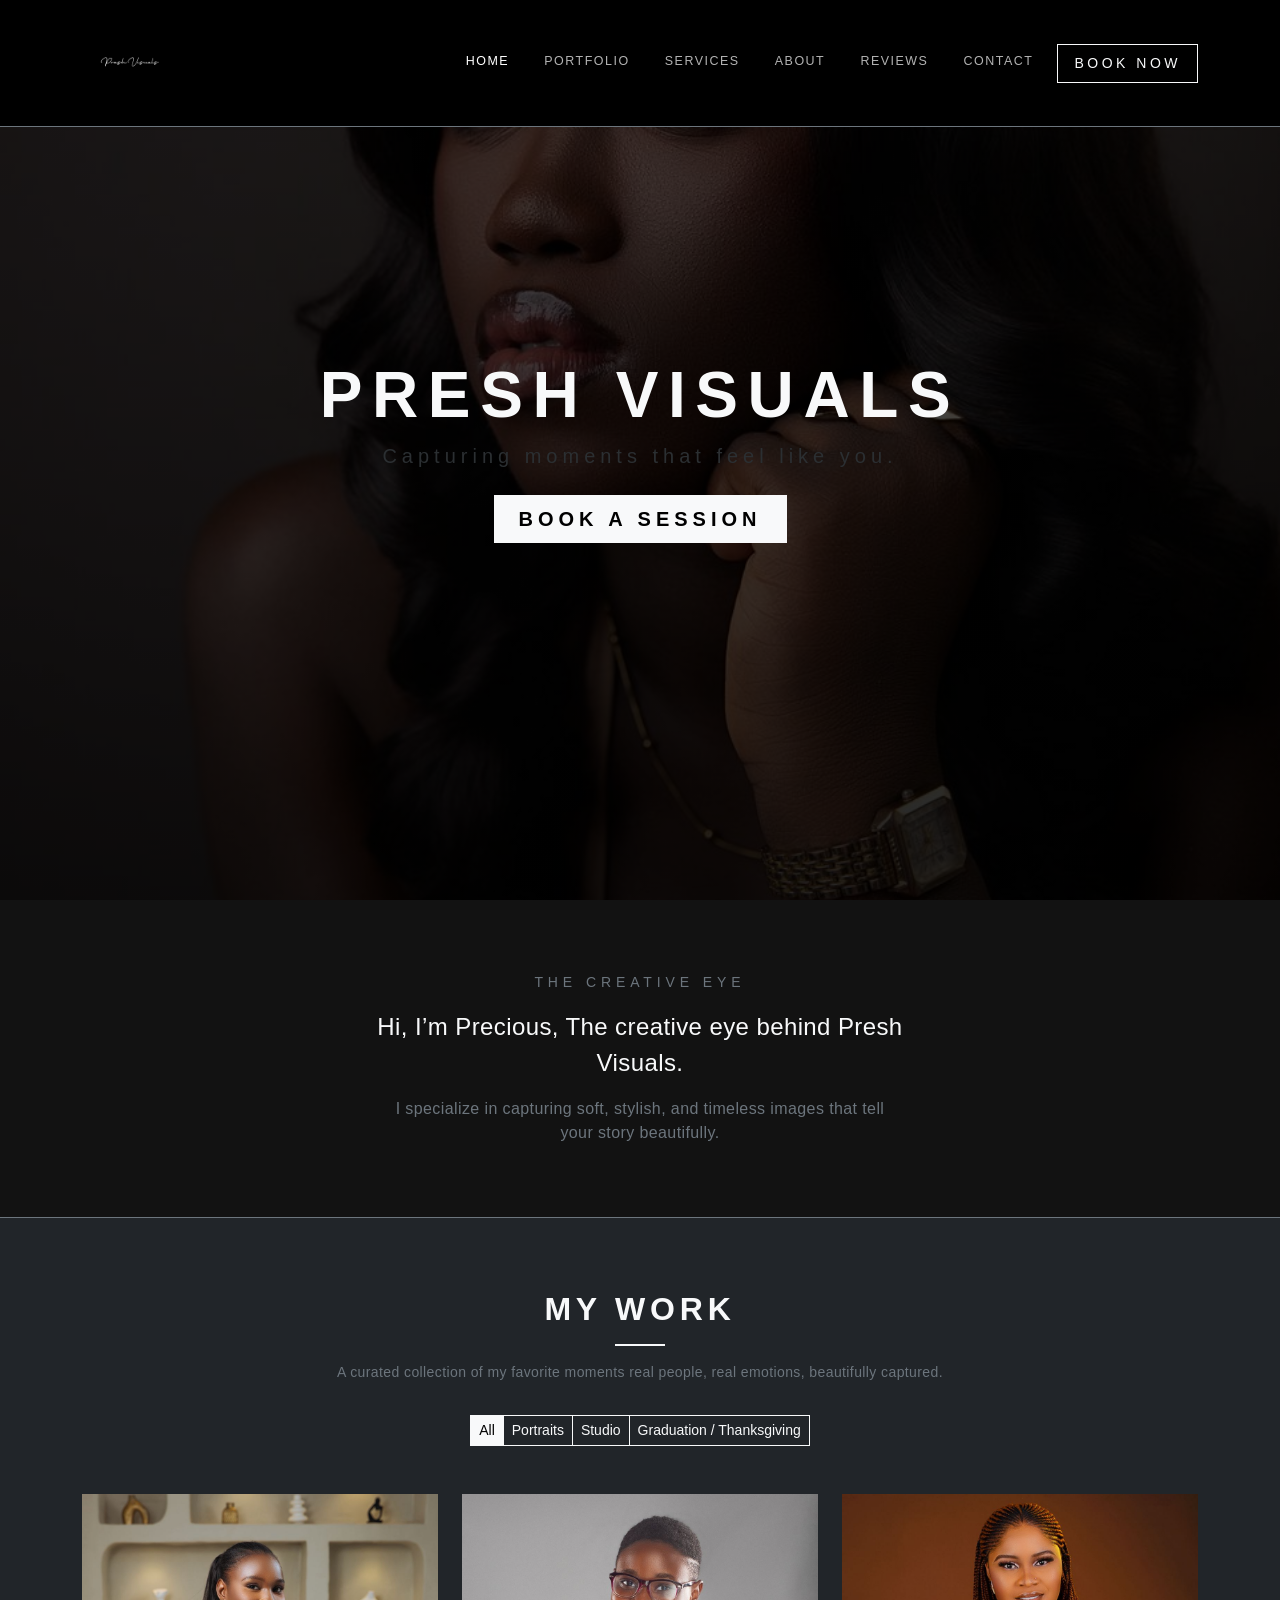
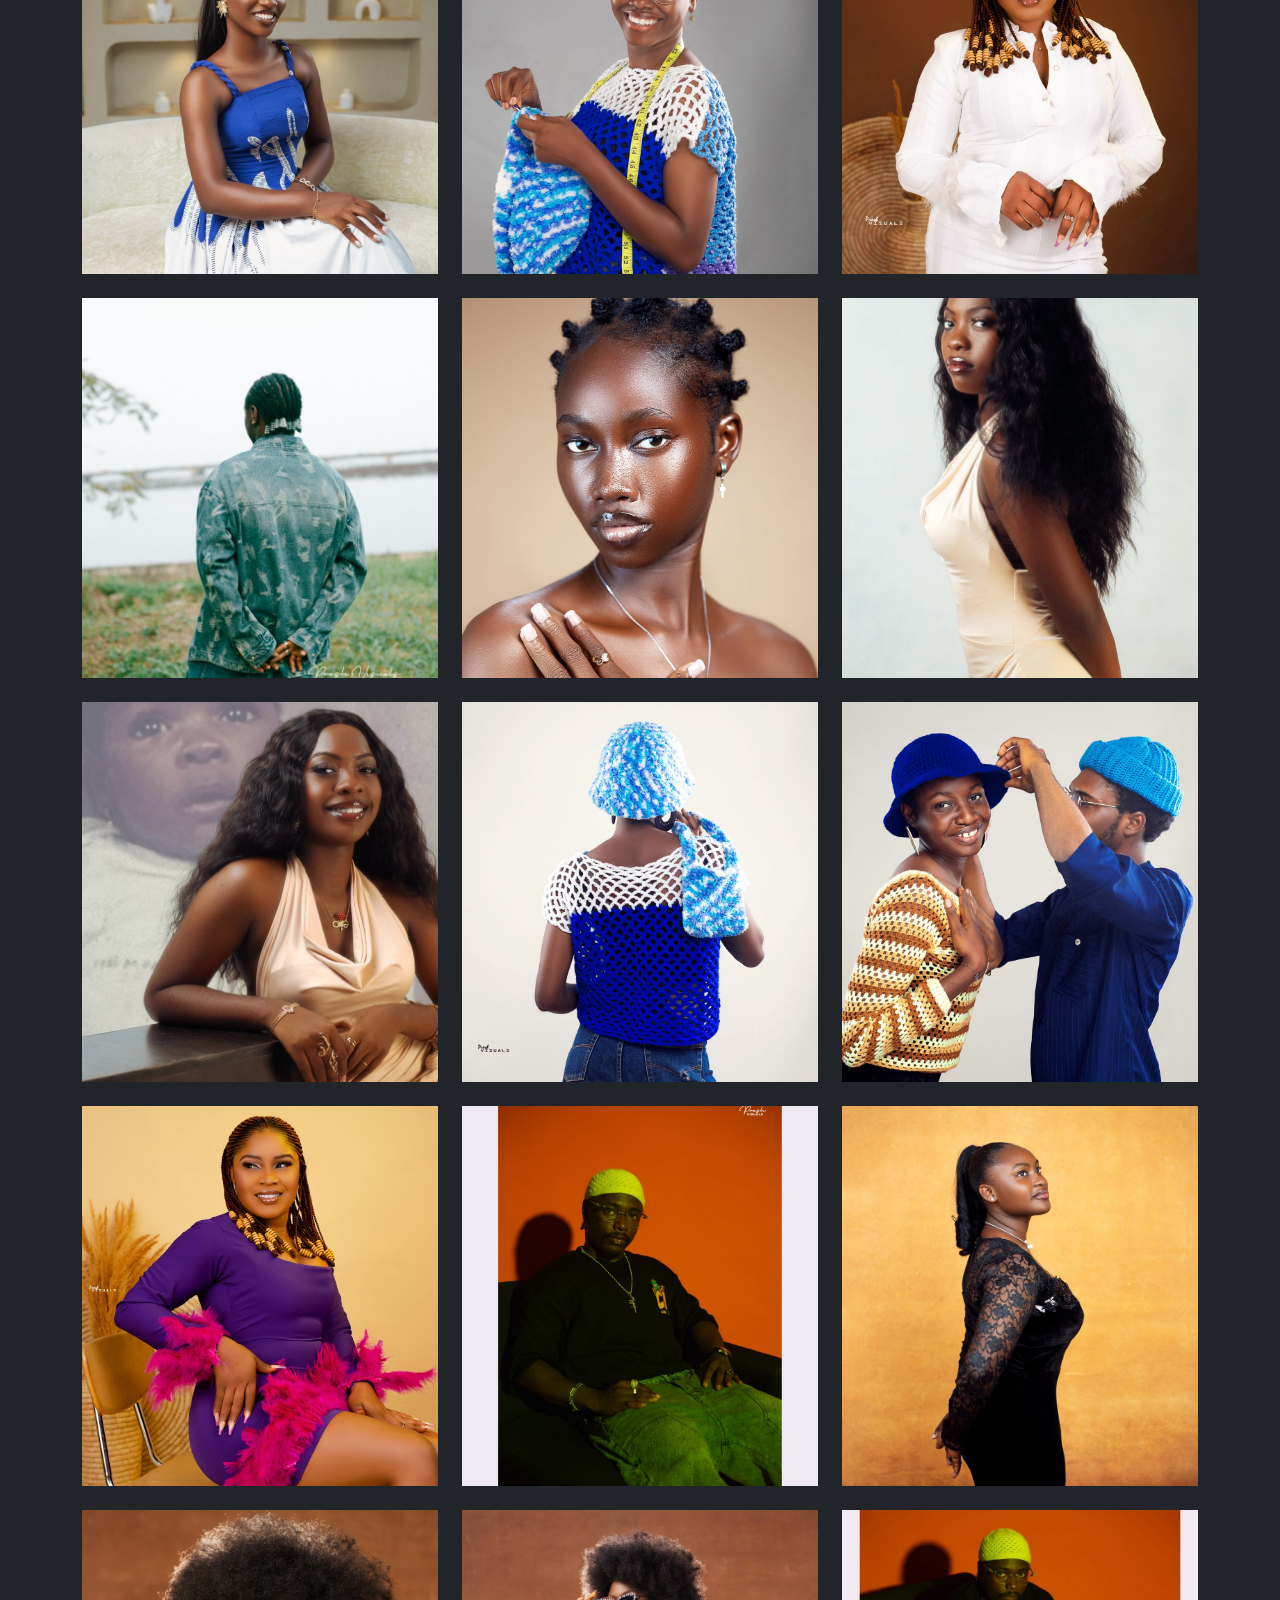
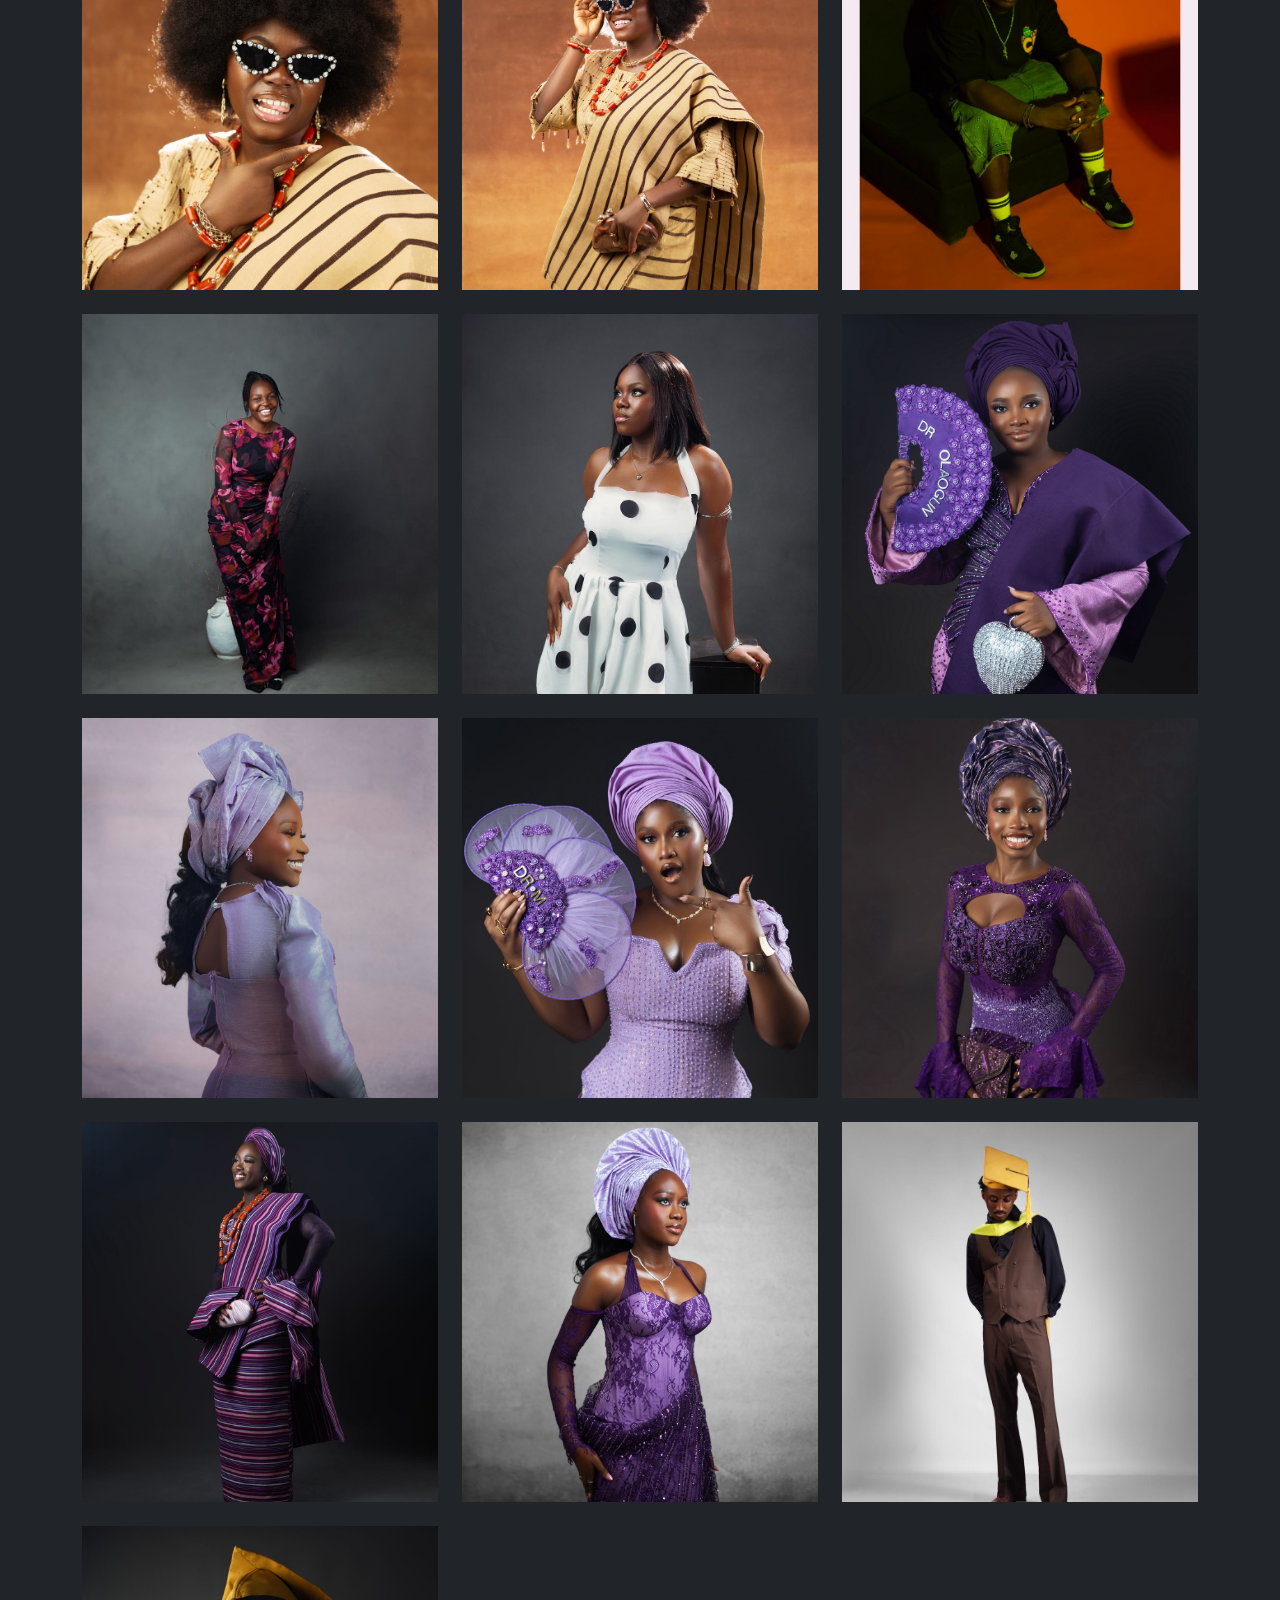
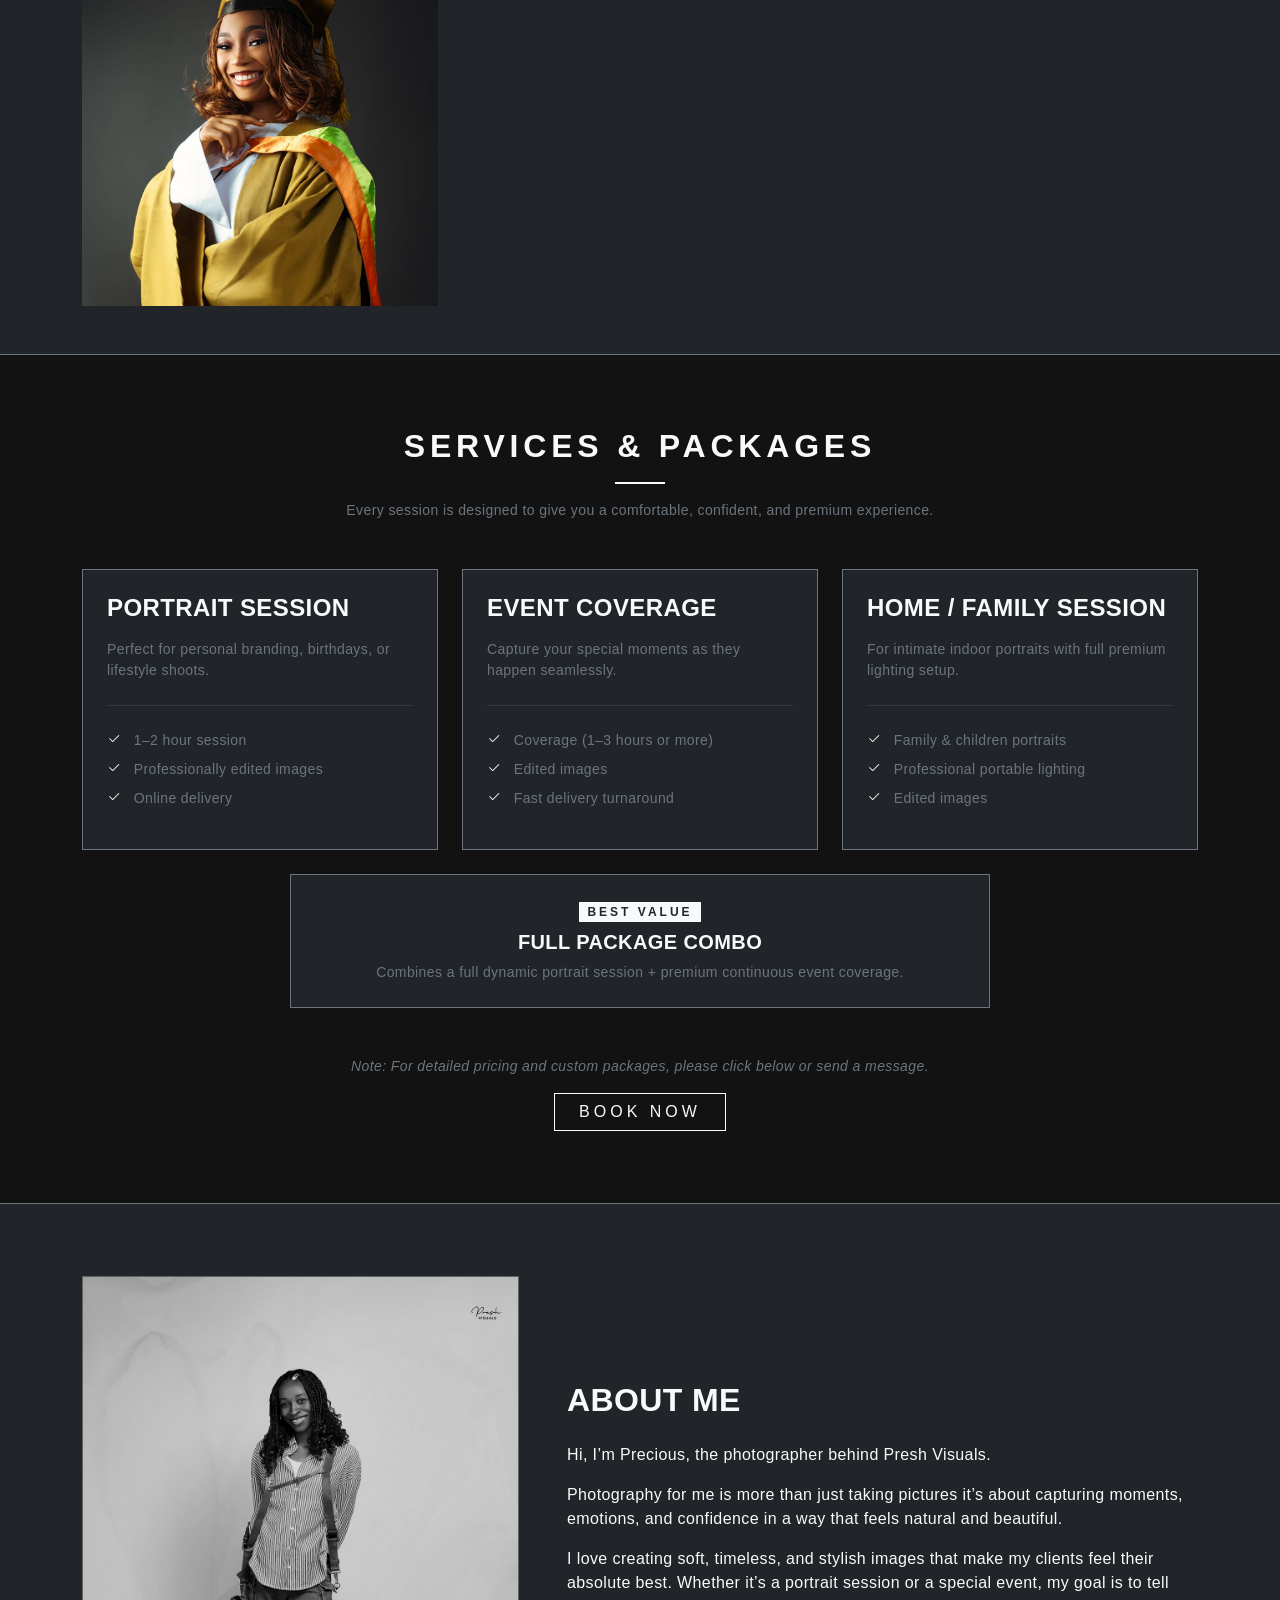
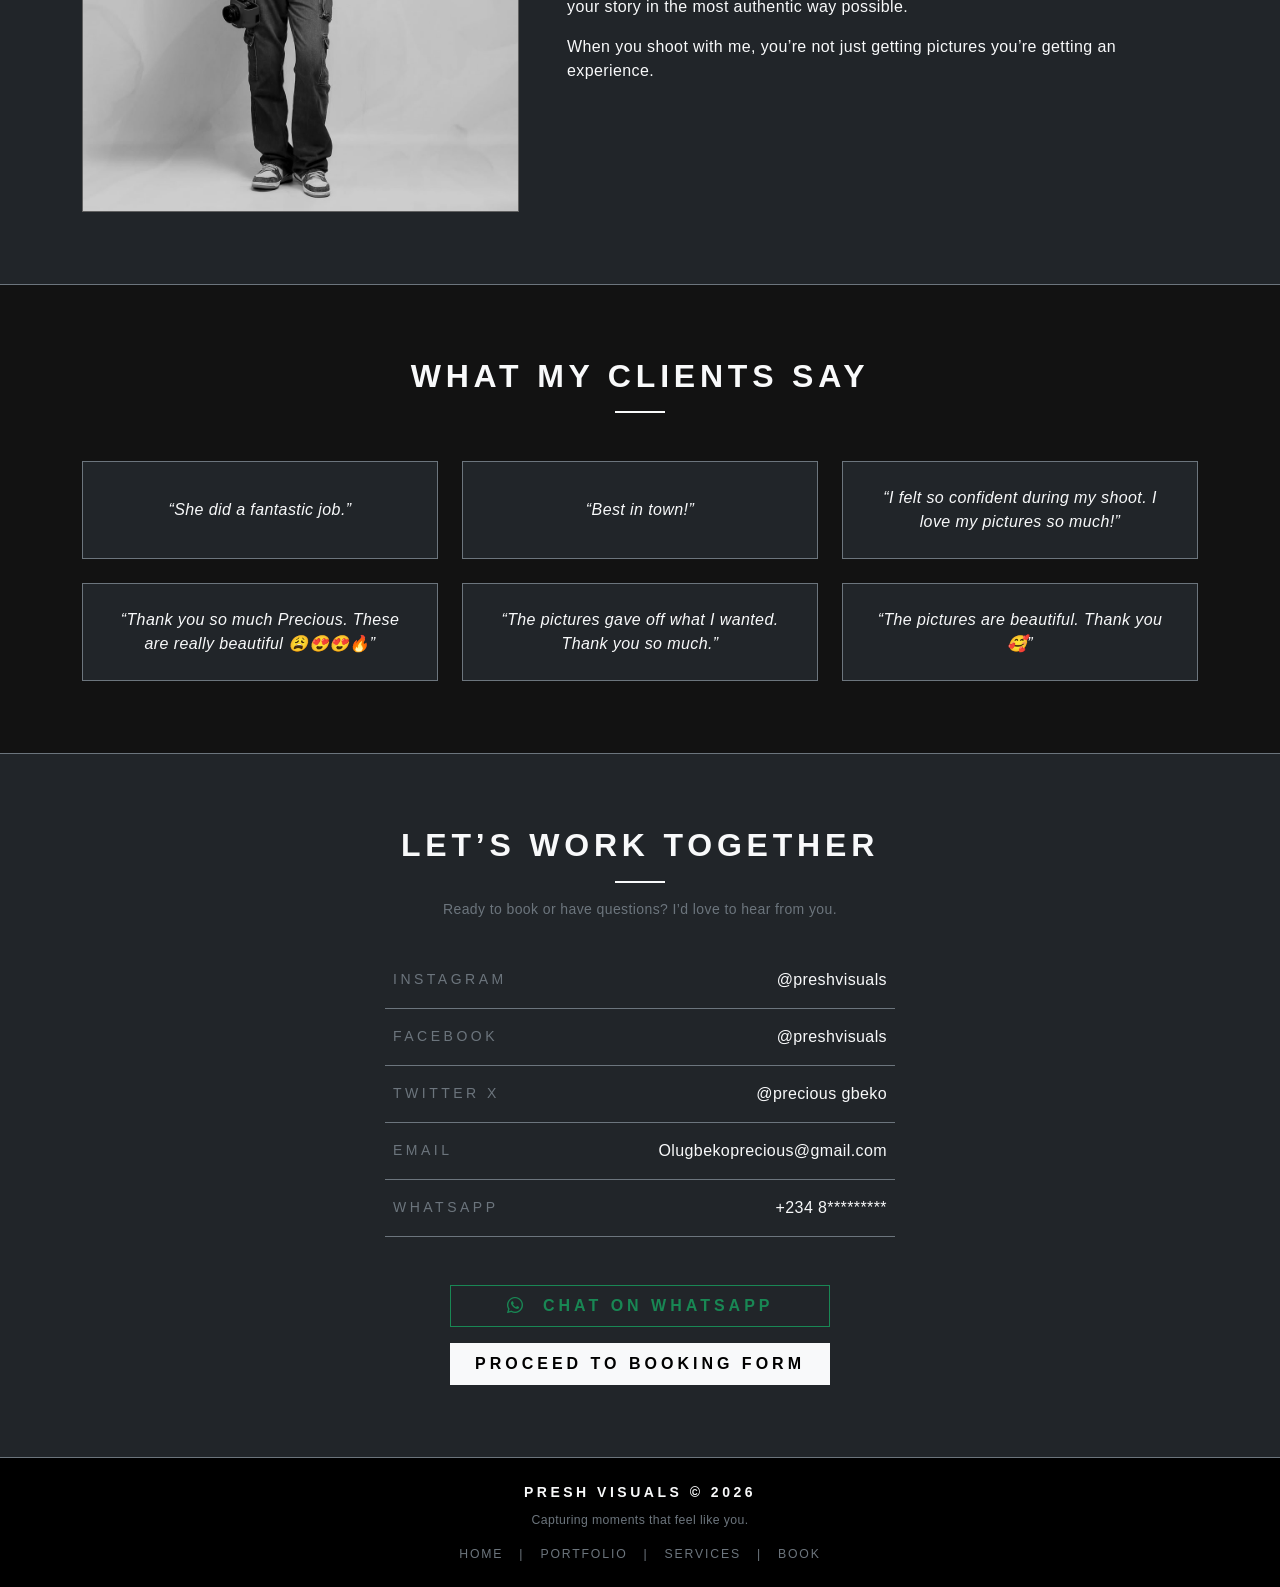
<file: index.html>
<!DOCTYPE html>
<html lang="en">

<head>
    <meta charset="UTF-8">
    <meta name="viewport" content="width=device-width, initial-scale=1.0">
    <title>Presh Visuals | Photography Portfolio</title>
    <link href="https://cdn.jsdelivr.net/npm/bootstrap@5.3.3/dist/css/bootstrap.min.css" rel="stylesheet">
    <link rel="stylesheet" href="https://cdn.jsdelivr.net/npm/bootstrap-icons@1.11.3/font/bootstrap-icons.min.css">
    <link rel="stylesheet" href="style.css">
</head>

<body class="bg-dark text-light">


    <nav class="navbar navbar-expand-lg navbar-dark bg-dark fixed-top border-bottom border-secondary"
        style="background-color: black !important;">
        <div class="container">
            <a class="navbar-brand fw-bold tracking-widest text-uppercase" href="index.html"><img
                    src="/WhatsApp Image 2026-06-02 at 11.10.45 AM.jpeg" alt="" srcset="" style="width: 100px;"></a>
            <button class="navbar-toggler border-0" type="button" data-bs-toggle="collapse" data-bs-target="#navbarNav">
                <span class="navbar-toggler-icon"></span>
            </button>
            <div class="collapse navbar-collapse" id="navbarNav">
                <ul class="navbar-nav ms-auto">
                    <li class="nav-item"><a class="nav-link active" href="#home">Home</a></li>
                    <li class="nav-item"><a class="nav-link" href="#portfolio">Portfolio</a></li>
                    <li class="nav-item"><a class="nav-link" href="#services">Services</a></li>
                    <li class="nav-item"><a class="nav-link" href="#about">About</a></li>
                    <li class="nav-item"><a class="nav-link" href="#testimonials">Reviews</a></li>
                    <li class="nav-item"><a class="nav-link" href="#contact">Contact</a></li>
                    <li class="nav-item ms-lg-3"><a
                            class="btn btn-sm btn-outline-light rounded-0 text-uppercase tracking-wider px-3 py-2"
                            href="booking.html">Book Now</a></li>
                </ul>
            </div>
        </div>
    </nav>

    <header id="home" class="min-vh-100 d-flex align-items-center justify-content-center text-center position-relative"
        style="background: linear-gradient(rgba(0,0,0,0.65), rgba(0,0,0,0.85)), url('/WhatsApp\ Image\ 2026-06-02\ at\ 4.51.00\ PM.jpeg') center/cover no-repeat;">
        <div class="container">
            <h1 class="display-3 fw-bold text-uppercase tracking-wide mb-2">Presh Visuals</h1>
            <p class="lead text-secondary-emphasis tracking-wider mb-4">Capturing moments that feel like you.</p>
            <a href="booking.html"
                class="btn btn-light btn-lg px-4 rounded-0 text-uppercase tracking-wider fw-bold">Book a Session</a>
        </div>
    </header>

    <section class="py-5 bg-black-50 text-center border-bottom border-secondary">
        <div class="container py-4 max-w-md">
            <span class="text-uppercase tracking-widest text-secondary small d-block mb-3">The Creative Eye</span>
            <p class="fs-4 fw-light text-light mb-3">Hi, I’m Precious, The creative eye behind Presh Visuals.</p>
            <p class="text-secondary mb-0">I specialize in capturing soft, stylish, and timeless images that tell your
                story beautifully.</p>
        </div>
    </section>

    <section id="portfolio" class="py-5 mt-4">
        <div class="container">
            <div class="text-center mb-5">
                <h2 class="text-uppercase fw-bold tracking-wide">My Work</h2>
                <div class="hr-line mx-auto bg-light my-3" style="width: 50px; height: 2px;"></div>
                <p class="text-secondary small">A curated collection of my favorite moments real people, real emotions,
                    beautifully captured.</p>

                <div class="btn-group filter-button-group mt-3" role="group">
                    <button type="button" class="btn btn-sm btn-outline-light active rounded-0"
                        data-filter="all">All</button>
                    <button type="button" class="btn btn-sm btn-outline-light rounded-0"
                        data-filter="portraits">Portraits</button>
                    <!-- <button type="button" class="btn btn-sm btn-outline-light rounded-0"
                        data-filter="events">Events</button> -->
                    <button type="button" class="btn btn-sm btn-outline-light rounded-0"
                        data-filter="studio">Studio</button>
                    <button type="button" class="btn btn-sm btn-outline-light rounded-0"
                        data-filter="graduation">Graduation / Thanksgiving</button>
                </div>
            </div>

            <div class="row g-4 id-gallery-grid">
                <div class="col-md-6 col-lg-4 gallery-item" data-category="portraits">
                    <div class="overflow-hidden position-relative img-hover-box"><img
                            src="/WhatsApp Image 2026-06-02 at 4.52.18 PM.jpeg"
                            class="img-fluid w-100 transition-transform" alt="Portrait Work"></div>
                </div>
    
                <div class="col-md-6 col-lg-4 gallery-item" data-category="portraits">
                    <div class="overflow-hidden position-relative img-hover-box"><img
                            src="/WhatsApp Image 2026-06-02 at 5.07.33 PM (1).jpeg"
                            class="img-fluid w-100 transition-transform" alt="Portrait Work"></div>
                </div>
                <div class="col-md-6 col-lg-4 gallery-item" data-category="portraits">
                    <div class="overflow-hidden position-relative img-hover-box"><img
                            src="/WhatsApp Image 2026-06-02 at 5.07.34 PM (1).jpeg"
                            class="img-fluid w-100 transition-transform" alt="Portrait Work"></div>
                </div>
                <div class="col-md-6 col-lg-4 gallery-item" data-category="portraits">
                    <div class="overflow-hidden position-relative img-hover-box"><img
                            src="/WhatsApp Image 2026-06-02 at 5.07.35 PM (1).jpeg"
                            class="img-fluid w-100 transition-transform" alt="Portrait Work"></div>
                </div>
                <div class="col-md-6 col-lg-4 gallery-item" data-category="portraits">
                    <div class="overflow-hidden position-relative img-hover-box"><img
                            src="/WhatsApp Image 2026-06-02 at 5.07.35 PM.jpeg"
                            class="img-fluid w-100 transition-transform" alt="Portrait Work"></div>
                </div>
                <!-- <div class="col-md-6 col-lg-4 gallery-item" data-category="events">
                    <div class="overflow-hidden position-relative img-hover-box"><img
                            src="/WhatsApp Image 2026-06-02 at 5.07.37 PM (1).jpeg"
                            class="img-fluid w-100 transition-transform" alt="Event Work"></div>
                </div> 
                 <div class="col-md-6 col-lg-4 gallery-item" data-category="events">
                    <div class="overflow-hidden position-relative img-hover-box"><img
                            src="/WhatsApp Image 2026-06-02 at 5.07.37 PM.jpeg"
                            class="img-fluid w-100 transition-transform" alt="Event Work"></div>
                </div>
                <div class="col-md-6 col-lg-4 gallery-item" data-category="events">
                    <div class="overflow-hidden position-relative img-hover-box"><img
                            src="/WhatsApp Image 2026-06-02 at 5.07.38 PM (1).jpeg"
                            class="img-fluid w-100 transition-transform" alt="Event Work"></div>
                </div> -->
                <div class="col-md-6 col-lg-4 gallery-item" data-category="studio">
                    <div class="overflow-hidden position-relative img-hover-box"><img
                            src="/WhatsApp Image 2026-06-02 at 4.52.42 PM.jpeg"
                            class="img-fluid w-100 transition-transform" alt="Studio Setup"></div>
                </div>
                <div class="col-md-6 col-lg-4 gallery-item" data-category="studio">
                    <div class="overflow-hidden position-relative img-hover-box"><img
                            src="/WhatsApp Image 2026-06-02 at 4.52.42 PM (1).jpeg"
                            class="img-fluid w-100 transition-transform" alt="Studio Setup"></div>
                </div>
                 <div class="col-md-6 col-lg-4 gallery-item" data-category="studio">
                    <div class="overflow-hidden position-relative img-hover-box"><img
                            src="/WhatsApp Image 2026-06-02 at 5.07.32 PM.jpeg"
                            class="img-fluid w-100 transition-transform" alt="Studio Setup"></div>
                </div>
                 <div class="col-md-6 col-lg-4 gallery-item" data-category="studio">
                    <div class="overflow-hidden position-relative img-hover-box"><img
                            src="/WhatsApp Image 2026-06-02 at 5.07.33 PM.jpeg"
                            class="img-fluid w-100 transition-transform" alt="Studio Setup"></div>
                </div>
                 <div class="col-md-6 col-lg-4 gallery-item" data-category="studio">
                    <div class="overflow-hidden position-relative img-hover-box"><img
                            src="/WhatsApp Image 2026-06-02 at 5.07.34 PM.jpeg"
                            class="img-fluid w-100 transition-transform" alt="Studio Setup"></div>
                </div>
                 <div class="col-md-6 col-lg-4 gallery-item" data-category="studio">
                    <div class="overflow-hidden position-relative img-hover-box"><img
                            src="/WhatsApp Image 2026-06-02 at 5.07.36 PM (1).jpeg"
                            class="img-fluid w-100 transition-transform" alt="Studio Setup"></div>
                </div>
                 <div class="col-md-6 col-lg-4 gallery-item" data-category="studio">
                    <div class="overflow-hidden position-relative img-hover-box"><img
                            src="/WhatsApp Image 2026-06-02 at 5.07.38 PM.jpeg"
                            class="img-fluid w-100 transition-transform" alt="Studio Setup"></div>
                </div>
                 <div class="col-md-6 col-lg-4 gallery-item" data-category="studio">
                    <div class="overflow-hidden position-relative img-hover-box"><img
                            src="/WhatsApp Image 2026-06-02 at 5.07.40 PM (1).jpeg"
                            class="img-fluid w-100 transition-transform" alt="Studio Setup"></div>

                </div>
                 <div class="col-md-6 col-lg-4 gallery-item" data-category="studio">
                    <div class="overflow-hidden position-relative img-hover-box"><img
                            src="/WhatsApp Image 2026-06-02 at 5.07.40 PM.jpeg"
                            class="img-fluid w-100 transition-transform" alt="Studio Setup"></div>
                            
                </div>
                 <div class="col-md-6 col-lg-4 gallery-item" data-category="studio">
                    <div class="overflow-hidden position-relative img-hover-box"><img
                            src="/WhatsApp Image 2026-06-02 at 5.07.36 PM.jpeg"
                            class="img-fluid w-100 transition-transform" alt="Studio Setup"></div>
                            
                </div>
                 <div class="col-md-6 col-lg-4 gallery-item" data-category="studio">
                    <div class="overflow-hidden position-relative img-hover-box"><img
                            src="/WhatsApp Image 2026-06-02 at 5.07.39 PM.jpeg"
                            class="img-fluid w-100 transition-transform" alt="Studio Setup"></div>
                            
                </div>
                 <div class="col-md-6 col-lg-4 gallery-item" data-category="studio">
                    <div class="overflow-hidden position-relative img-hover-box"><img
                            src="/WhatsApp Image 2026-06-02 at 5.07.39 PM (1).jpeg"
                            class="img-fluid w-100 transition-transform" alt="Studio Setup"></div>
                            
                </div>
                <div class="col-md-6 col-lg-4 gallery-item" data-category="graduation">
                    <div class="overflow-hidden position-relative img-hover-box"><img
                            src="/WhatsApp Image 2026-06-02 at 4.49.36 PM (1).jpeg"
                            class="img-fluid w-100 transition-transform" alt="Graduation Capture"></div>
                </div>
                <div class="col-md-6 col-lg-4 gallery-item" data-category="graduation">
                    <div class="overflow-hidden position-relative img-hover-box"><img
                            src="/WhatsApp Image 2026-06-02 at 4.49.36 PM.jpeg"
                            class="img-fluid w-100 transition-transform" alt="Graduation Capture"></div>
                </div>
                <div class="col-md-6 col-lg-4 gallery-item" data-category="graduation">
                    <div class="overflow-hidden position-relative img-hover-box"><img
                            src="/WhatsApp Image 2026-06-02 at 4.49.36 PM (2).jpeg"
                            class="img-fluid w-100 transition-transform" alt="Graduation Capture"></div>
                </div>
                <div class="col-md-6 col-lg-4 gallery-item" data-category="graduation">
                    <div class="overflow-hidden position-relative img-hover-box"><img
                            src="/WhatsApp Image 2026-06-02 at 4.49.37 PM (1).jpeg"
                            class="img-fluid w-100 transition-transform" alt="Graduation Capture"></div>
                </div>
                <div class="col-md-6 col-lg-4 gallery-item" data-category="graduation">
                    <div class="overflow-hidden position-relative img-hover-box"><img
                            src="/WhatsApp Image 2026-06-02 at 4.49.37 PM.jpeg"
                            class="img-fluid w-100 transition-transform" alt="Graduation Capture"></div>
                </div>
                <div class="col-md-6 col-lg-4 gallery-item" data-category="graduation">
                    <div class="overflow-hidden position-relative img-hover-box"><img
                            src="/WhatsApp Image 2026-06-02 at 4.49.36 PM (3).jpeg"
                            class="img-fluid w-100 transition-transform" alt="Graduation Capture"></div>
                </div>
                 <div class="col-md-6 col-lg-4 gallery-item" data-category="graduation">
                    <div class="overflow-hidden position-relative img-hover-box"><img
                            src="/WhatsApp Image 2026-06-02 at 4.53.33 PM.jpeg"
                            class="img-fluid w-100 transition-transform" alt="Graduation Capture"></div>
                </div>
                  <div class="col-md-6 col-lg-4 gallery-item" data-category="graduation">
                    <div class="overflow-hidden position-relative img-hover-box"><img
                            src="/WhatsApp Image 2026-06-02 at 4.52.19 PM.jpeg"
                            class="img-fluid w-100 transition-transform" alt="Graduation Capture"></div>
                </div>
               
            </div>
        </div>
    </section>

    <section id="services" class="py-5 bg-black-50 border-top border-bottom border-secondary">
        <div class="container py-4">
            <div class="text-center mb-5">
                <h2 class="text-uppercase fw-bold tracking-wide">Services & Packages</h2>
                <div class="hr-line mx-auto bg-light my-3" style="width: 50px; height: 2px;"></div>
                <p class="text-secondary small">Every session is designed to give you a comfortable, confident, and
                    premium experience.</p>
            </div>

            <div class="row g-4 justify-content-center">
                <div class="col-md-6 col-lg-4">
                    <div class="card bg-dark border-secondary h-100 rounded-0 p-4">
                        <h4 class="text-uppercase fw-bold text-light mb-3">Portrait Session</h4>
                        <p class="text-secondary small mb-4">Perfect for personal branding, birthdays, or lifestyle
                            shoots.</p>
                        <hr class="border-secondary mt-auto mb-4">
                        <ul class="list-unstyled text-secondary small space-y-2">
                            <li class="mb-2"><i class="bi bi-check2 text-light me-2"></i> 1–2 hour session</li>
                            <li class="mb-2"><i class="bi bi-check2 text-light me-2"></i> Professionally edited images
                            </li>
                            <li><i class="bi bi-check2 text-light me-2"></i> Online delivery</li>
                        </ul>
                    </div>
                </div>
                <div class="col-md-6 col-lg-4">
                    <div class="card bg-dark border-secondary h-100 rounded-0 p-4">
                        <h4 class="text-uppercase fw-bold text-light mb-3">Event Coverage</h4>
                        <p class="text-secondary small mb-4">Capture your special moments as they happen seamlessly.</p>
                        <hr class="border-secondary mt-auto mb-4">
                        <ul class="list-unstyled text-secondary small">
                            <li class="mb-2"><i class="bi bi-check2 text-light me-2"></i> Coverage (1–3 hours or more)
                            </li>
                            <li class="mb-2"><i class="bi bi-check2 text-light me-2"></i> Edited images</li>
                            <li><i class="bi bi-check2 text-light me-2"></i> Fast delivery turnaround</li>
                        </ul>
                    </div>
                </div>

                <div class="col-md-6 col-lg-4">
                    <div class="card bg-dark border-secondary h-100 rounded-0 p-4">
                        <h4 class="text-uppercase fw-bold text-light mb-3">Home / Family Session</h4>
                        <p class="text-secondary small mb-4">For intimate indoor portraits with full premium lighting
                            setup.</p>
                        <hr class="border-secondary mt-auto mb-4">
                        <ul class="list-unstyled text-secondary small">
                            <li class="mb-2"><i class="bi bi-check2 text-light me-2"></i> Family & children portraits
                            </li>
                            <li class="mb-2"><i class="bi bi-check2 text-light me-2"></i> Professional portable lighting
                            </li>
                            <li><i class="bi bi-check2 text-light me-2"></i> Edited images</li>
                        </ul>
                    </div>
                </div>
            </div>

            <div class="bg-dark border border-secondary text-center p-4 mt-4 max-w-lg mx-auto">
                <span class="badge bg-light text-dark rounded-0 text-uppercase tracking-wider px-2 py-1 mb-2">Best
                    Value</span>
                <h5 class="text-uppercase fw-bold mb-2">Full Package Combo</h5>
                <p class="text-secondary small mb-0">Combines a full dynamic portrait session + premium continuous event
                    coverage.</p>
            </div>

            <div class="text-center mt-5">
                <p class="text-secondary small italic mb-3">Note: For detailed pricing and custom packages, please click
                    below or send a message.</p>
                <a href="booking.html" class="btn btn-outline-light rounded-0 text-uppercase tracking-wider px-4">Book
                    Now</a>
            </div>
        </div>
    </section>
    <section id="about" class="py-5">
        <div class="container py-4">
            <div class="row align-items-center g-5">
                <div class="col-lg-5">
                    <img src="/WhatsApp Image 2026-06-02 at 10.54.06 AM.jpeg"
                        class="img-fluid grayscale-profile border border-secondary" alt="Precious Portrait">
                </div>
                <div class="col-lg-7">
                    <h2 class="text-uppercase fw-bold mb-4">About Me</h2>
                    <p class="text-light">Hi, I’m Precious, the photographer behind Presh Visuals.</p>
                    <p class="text-light">Photography for me is more than just taking pictures it’s about capturing
                        moments, emotions, and confidence in a way that feels natural and beautiful.</p>
                    <p class="text-light">I love creating soft, timeless, and stylish images that make my clients feel
                        their absolute best. Whether it’s a portrait session or a special event, my goal is to tell your
                        story in the most authentic way possible.</p>
                    <p class="text-light mb-4">When you shoot with me, you’re not just getting pictures you’re getting
                        an experience.</p>
                </div>
            </div>
        </div>
    </section>
    <section id="testimonials" class="py-5 bg-black-50 border-top border-bottom border-secondary">
        <div class="container py-4">
            <div class="text-center mb-5">
                <h2 class="text-uppercase fw-bold tracking-wide">What My Clients Say</h2>
                <div class="hr-line mx-auto bg-light my-3" style="width: 50px; height: 2px;"></div>
            </div>
            <div class="row g-4">
                <div class="col-md-4">
                    <div class="p-4 border border-secondary bg-dark text-center h-100 d-flex flex-column justify-content-center">
                        <p class="italic text-light mb-0">“She did a fantastic job.”</p>
                    </div>
                </div>
                <div class="col-md-4">
                    <div class="p-4 border border-secondary bg-dark text-center h-100 d-flex flex-column justify-content-center">
                        <p class="italic text-light mb-0">“Best in town!”</p>
                    </div>
                </div>
                <div class="col-md-4">
                    <div class="p-4 border border-secondary bg-dark text-center h-100 d-flex flex-column justify-content-center">
                        <p class="italic text-light mb-0">“I felt so confident during my shoot. I love my pictures so much!”</p>
                    </div>
                </div>
                <div class="col-md-4">
                    <div class="p-4 border border-secondary bg-dark text-center h-100 d-flex flex-column justify-content-center">
                        <p class="italic text-light mb-0">“Thank you so much Precious. These are really beautiful 😩😍😍🔥”</p>
                    </div>
                </div>
                <div class="col-md-4">
                    <div class="p-4 border border-secondary bg-dark text-center h-100 d-flex flex-column justify-content-center">
                        <p class="italic text-light mb-0">“The pictures gave off what I wanted. Thank you so much.”</p>
                    </div>
                </div>
                <div class="col-md-4">
                    <div class="p-4 border border-secondary bg-dark text-center h-100 d-flex flex-column justify-content-center">
                        <p class="italic text-light mb-0">“The pictures are beautiful. Thank you 🥰”</p>
                    </div>
                </div>
            </div>
        </div>
    </section>
    <section id="contact" class="py-5 text-center">
        <div class="container py-4 max-w-md">
            <h2 class="text-uppercase fw-bold tracking-wide mb-2">Let’s Work Together</h2>
            <div class="hr-line mx-auto bg-light my-3" style="width: 50px; height: 2px;"></div>
            <p class="text-secondary small mb-5">Ready to book or have questions? I’d love to hear from you.</p>

            <div class="row justify-content-center text-start mb-5 g-3 px-3">
                <div
                    class="col-12 border-bottom border-secondary pb-3 d-flex justify-content-between align-items-center">
                    <span class="text-uppercase tracking-wider small text-secondary">Instagram</span>
                    <a href="https://www.instagram.com/preshvisuals_?igsh=MWlxY2p1ZTU3NzMyNA%3D%3D&utm_source=qr"
                        target="_blank" class="text-light text-decoration-none hover-white">@preshvisuals</a>
                </div>
                <div
                    class="col-12 border-bottom border-secondary pb-3 d-flex justify-content-between align-items-center">
                    <span class="text-uppercase tracking-wider small text-secondary">facebook</span>
                    <a href="https://www.facebook.com/share/1BNdBpqhTH/?mibextid=wwXIfr" target="_blank"
                        class="text-light text-decoration-none hover-white">@preshvisuals</a>
                </div>
                <div
                    class="col-12 border-bottom border-secondary pb-3 d-flex justify-content-between align-items-center">
                    <span class="text-uppercase tracking-wider small text-secondary">twitter x</span>
                    <a href="https://x.com/preshgbeko?s=21" target="_blank"
                        class="text-light text-decoration-none hover-white">@precious gbeko</a>
                </div>
                <div
                    class="col-12 border-bottom border-secondary pb-3 d-flex justify-content-between align-items-center">
                    <span class="text-uppercase tracking-wider small text-secondary">Email</span>
                    <a href="mailto:Olugbekoprecious@gmail.com"
                        class="text-light text-decoration-none hover-white">Olugbekoprecious@gmail.com</a>
                </div>
                <div
                    class="col-12 border-bottom border-secondary pb-3 d-flex justify-content-between align-items-center">
                    <span class="text-uppercase tracking-wider small text-secondary">WhatsApp</span>
                    <span class="text-light"> +234 8*********</span>
                </div>
            </div>
            <div class="d-grid gap-3 max-w-sm mx-auto">
                <a href="https://wa.me/2348072279469" target="_blank"
                    class="btn btn-outline-success rounded-0 text-uppercase tracking-wider fw-bold py-2">
                    <i class="bi bi-whatsapp me-2"></i> Chat on WhatsApp
                </a>
                <a href="booking.html" class="btn btn-light rounded-0 text-uppercase tracking-wider fw-bold py-2">
                    Proceed to Booking Form
                </a>
            </div>
        </div>
    </section>

    <footer class="bg-black py-4 text-center text-secondary small border-top border-secondary">
        <div class="container">
            <p class="mb-2 fw-bold text-uppercase tracking-wider text-light">Presh Visuals &copy; 2026</p>
            <p class="small text-secondary mb-3">Capturing moments that feel like you.</p>
            <div class="d-flex justify-content-center gap-3 small text-uppercase tracking-wide">
                <a href="#home" class="text-reset text-decoration-none hover-white">Home</a> |
                <a href="#portfolio" class="text-reset text-decoration-none hover-white">Portfolio</a> |
                <a href="#services" class="text-reset text-decoration-none hover-white">Services</a> |
                <a href="booking.html" class="text-reset text-decoration-none hover-white">Book</a>
            </div>
        </div>
    </footer>

    <script src="https://cdn.jsdelivr.net/npm/bootstrap@5.3.3/dist/js/bootstrap.bundle.min.js"></script>
    <script src="script.js"></script>
</body>

</html>
</file>
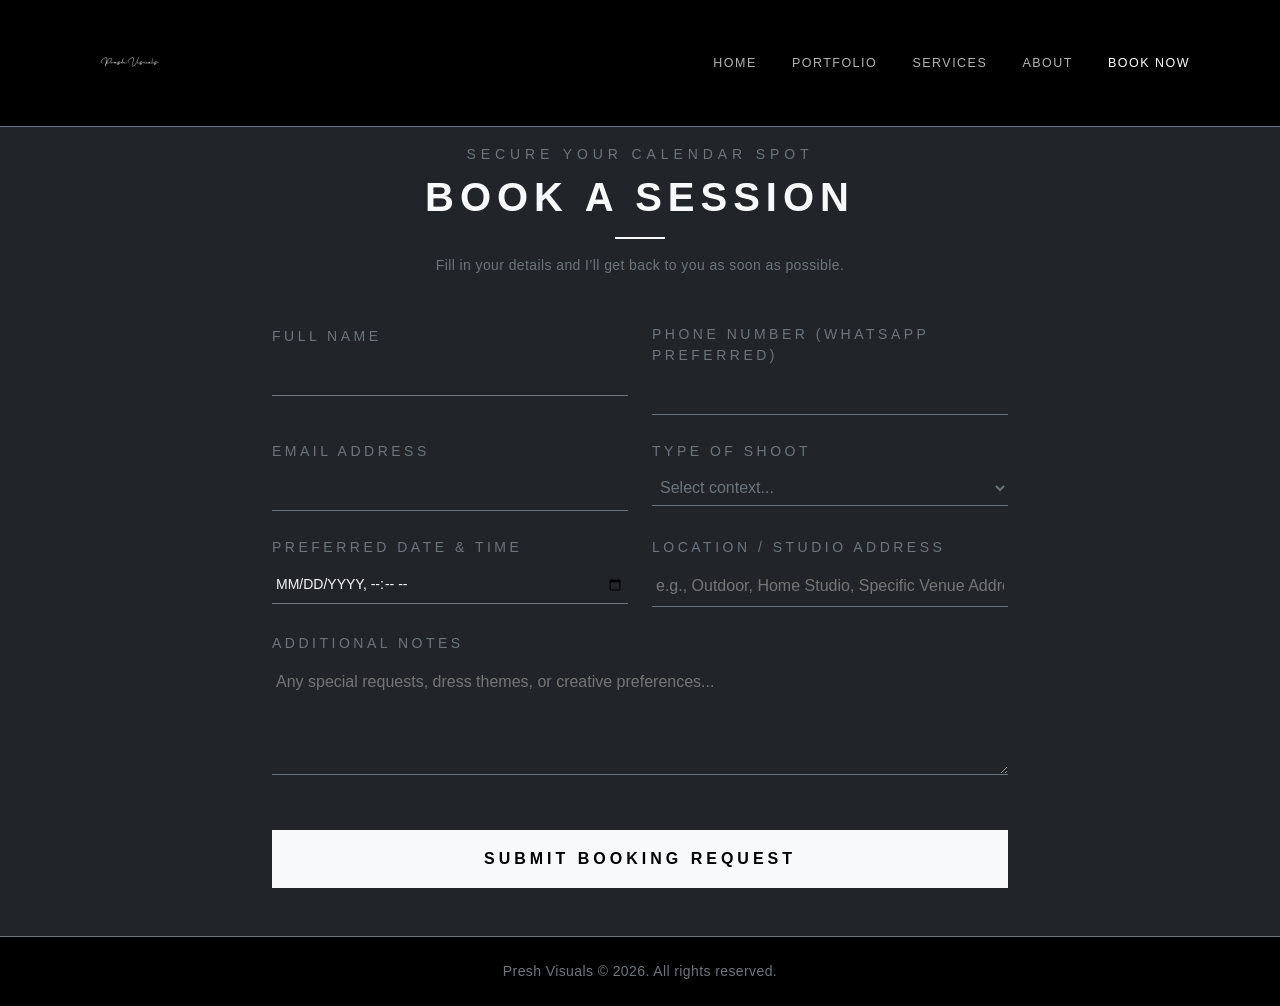
<file: booking.html>
<!DOCTYPE html>
<html lang="en">
<head>
    <meta charset="UTF-8">
    <meta name="viewport" content="width=device-width, initial-scale=1.0">
    <title>Book a Session | Presh Visuals</title>
    <!-- Bootstrap 5 CSS -->
    <link href="https://cdn.jsdelivr.net/npm/bootstrap@5.3.3/dist/css/bootstrap.min.css" rel="stylesheet">
    <!-- Bootstrap Icons -->
    <link rel="stylesheet" href="https://cdn.jsdelivr.net/npm/bootstrap-icons@1.11.3/font/bootstrap-icons.min.css">
    <!-- Custom CSS Styling -->
    <link rel="stylesheet" href="style.css">
</head>
<body class="bg-dark text-light d-flex flex-column min-vh-100">

    <!-- Navbar -->
    <nav class="navbar navbar-expand-lg navbar-dark bg-dark fixed-top border-bottom border-secondary" style="background-color: black !important;">
        <div class="container">
            <a class="navbar-brand fw-bold tracking-widest text-uppercase" href="index.html"><img src="/WhatsApp Image 2026-06-02 at 11.10.45 AM.jpeg" alt="" srcset="" style="width: 100px;"></a>
            <button class="navbar-toggler border-0" type="button" data-bs-toggle="collapse" data-bs-target="#navbarNav">
                <span class="navbar-toggler-icon"></span>
            </button>
            <div class="collapse navbar-collapse" id="navbarNav">
                <ul class="navbar-nav ms-auto">
                    <li class="nav-item"><a class="nav-link" href="index.html#home">Home</a></li>
                    <li class="nav-item"><a class="nav-link" href="index.html#portfolio">Portfolio</a></li>
                    <li class="nav-item"><a class="nav-link" href="index.html#services">Services</a></li>
                    <li class="nav-item"><a class="nav-link" href="index.html#about">About</a></li>
                    <li class="nav-item"><a class="nav-link active" href="booking.html">Book Now</a></li>
                </ul>
            </div>
        </div>
    </nav>

    <!-- Dedicated Booking Engine Block -->
    <main class="container my-auto pt-5 mt-5 flex-grow-1">
        <div class="row justify-content-center py-5">
            <div class="col-lg-8">
                <div class="text-center mb-5">
                    <span class="text-uppercase tracking-widest text-secondary small d-block mb-2">Secure your calendar spot</span>
                    <h1 class="text-uppercase fw-bold tracking-wide display-6">Book a Session</h1>
                    <div class="hr-line mx-auto bg-light my-3" style="width: 50px; height: 2px;"></div>
                    <p class="text-secondary small">Fill in your details and I’ll get back to you as soon as possible.</p>
                </div>

                <!-- Complete Layout Form Linked dynamically to Formspree mrednygz -->
                <form id="contactForm">
                    <div class="row g-4 mb-4">
                        <div class="col-md-6">
                            <label for="name" class="form-label text-uppercase small tracking-wider text-secondary">Full Name</label>
                            <input type="text" name="full_name" class="form-line-input bg-transparent border-0 border-bottom border-secondary w-100 text-light py-2 px-1 focus-none" id="name" required>
                        </div>
                        <div class="col-md-6">
                            <label for="phone" class="form-label text-uppercase small tracking-wider text-secondary">Phone Number (WhatsApp Preferred)</label>
                            <input type="tel" name="phone_whatsapp" class="form-line-input bg-transparent border-0 border-bottom border-secondary w-100 text-light py-2 px-1 focus-none" id="phone" required>
                        </div>
                    </div>

                    <div class="row g-4 mb-4">
                        <div class="col-md-6">
                            <label for="email" class="form-label text-uppercase small tracking-wider text-secondary">Email Address</label>
                            <input type="email" name="_replyto" class="form-line-input bg-transparent border-0 border-bottom border-secondary w-100 text-light py-2 px-1 focus-none" id="email" required>
                        </div>
                        <div class="col-md-6">
                            <label for="shootType" class="form-label text-uppercase small tracking-wider text-secondary">Type of Shoot</label>
                            <select name="type_of_shoot" class="form-line-input bg-transparent border-0 border-bottom border-secondary w-100 text-secondary py-2 px-1 focus-none bg-dark" id="shootType" required>
                                <option value="" disabled selected hidden>Select context...</option>
                                <option value="portrait" class="text-light">Portrait Session</option>
                                <option value="event" class="text-light">Event Coverage</option>
                                <option value="studio" class="text-light">Studio Photography</option>
                                <option value="graduation-thanksgiving" class="text-light">Graduation & Thanksgiving Shoot</option>
                                <option value="other" class="text-light">Other (Please specify below)</option>
                            </select>
                        </div>
                        <div class="col-12 d-none" id="otherShootContainer">
                            <label for="otherShootInput" class="form-label text-uppercase small tracking-wider text-secondary">Please specify your shoot type</label>
                            <input type="text" name="other_shoot_details" id="otherShootInput" class="form-line-input bg-transparent border-0 border-bottom border-secondary w-100 text-light py-2 px-1 focus-none" placeholder="Describe your custom shoot type...">
                        </div>
                    </div>

                    <div class="row g-4 mb-4">
                        <div class="col-md-6">
                            <label for="datetime" class="form-label text-uppercase small tracking-wider text-secondary">Preferred Date & Time</label>
                            <input type="datetime-local" name="preferred_date_time" class="form-line-input bg-transparent border-0 border-bottom border-secondary w-100 text-light py-2 px-1 focus-none text-uppercase small" id="datetime" required>
                        </div>
                        <div class="col-md-6">
                            <label for="location" class="form-label text-uppercase small tracking-wider text-secondary">Location / Studio Address</label>
                            <input type="text" name="location_details" class="form-line-input bg-transparent border-0 border-bottom border-secondary w-100 text-light py-2 px-1 focus-none" id="location" placeholder="e.g., Outdoor, Home Studio, Specific Venue Address..." required>
                        </div>
                    </div>

                    <div class="mb-5">
                        <label for="message" class="form-label text-uppercase small tracking-wider text-secondary">Additional Notes</label>
                        <textarea name="additional_notes" class="form-line-input bg-transparent border-0 border-bottom border-secondary w-100 text-light py-2 px-1 focus-none" id="message" rows="4" placeholder="Any special requests, dress themes, or creative preferences..." required></textarea>
                    </div>
                    
                    <button type="submit" id="submitBtn" class="btn btn-light w-100 rounded-0 text-uppercase tracking-wider fw-bold py-3">
                        Submit Booking Request
                    </button>
                    
                    <!-- Dynamic Success Message matching client copywriting specification -->
                    <div id="formStatus" class="mt-4 text-center text-uppercase tracking-wide d-none"></div>
                </form>
            </div>
        </div>
    </main>

    <!-- Footer -->
    <footer class="bg-black py-4 text-center text-secondary small border-top border-secondary mt-auto">
        <div class="container">
            Presh Visuals &copy; 2026. All rights reserved.
        </div>
    </footer>

    <!-- Script Components Linkage -->
    <script src="https://cdn.jsdelivr.net/npm/bootstrap@5.3.3/dist/js/bootstrap.bundle.min.js"></script>
    <script src="script.js"></script>
</body>
</html>
</file>
<file: style.css>
/* Typography Design Override Framework */
body {
    font-family: -apple-system, BlinkMacSystemFont, "Segoe UI", Roboto, "Helvetica Neue", Arial, sans-serif;
    letter-spacing: 0.025em;
    scroll-behavior: smooth;
}

.tracking-wide { letter-spacing: 0.15em; }
.tracking-wider { letter-spacing: 0.25em; }
.tracking-widest { letter-spacing: 0.35em; }
.italic { font-style: italic; }

.bg-black-50 {
    background-color: #121212 !important;
}

/* Navbar Interface Tweaks */
.navbar-brand {
    font-size: 1.25rem;
}
.nav-link {
    text-transform: uppercase;
    font-size: 0.78rem;
    letter-spacing: 0.12em;
    margin-left: 1.2rem;
    color: #b3b3b3 !important;
    transition: color 0.2s ease;
}
.nav-link.active, .nav-link:hover {
    color: #ffffff !important;
}

/* Grid Mosaic Engine Hover Logic */
.img-hover-box img {
    transition: transform 0.5s cubic-bezier(0.2, 1, 0.3, 1);
    object-fit: cover;
    height: 380px;
}
.img-hover-box:hover img {
    transform: scale(1.04);
}

/* Grayscale Aesthetics Overlay */
.grayscale-profile {
    filter: brightness(0.85) contrast(1.05) grayscale(100%);
    transition: filter 0.5s ease;
}
.grayscale-profile:hover {
    filter: none;
}

.hover-white:hover {
    color: #ffffff !important;
}

/* Minimalist Underline Inputs */
.form-line-input {
    border-radius: 0;
}
.form-line-input:focus {
    outline: none;
    border-color: #ffffff !important;
    box-shadow: none;
}
.focus-none:focus {
    box-shadow: none;
}

/* Sizing Helpers */
.max-w-sm { max-width: 380px !important; }
.max-w-md { max-width: 550px !important; }
.max-w-lg { max-width: 700px !important; }

/* Filter Display Control Engine animations */
.gallery-item {
    transition: all 0.35s ease;
}
.gallery-item.hide {
    opacity: 0;
    transform: scale(0.85);
    display: none !important;
}
</file>
